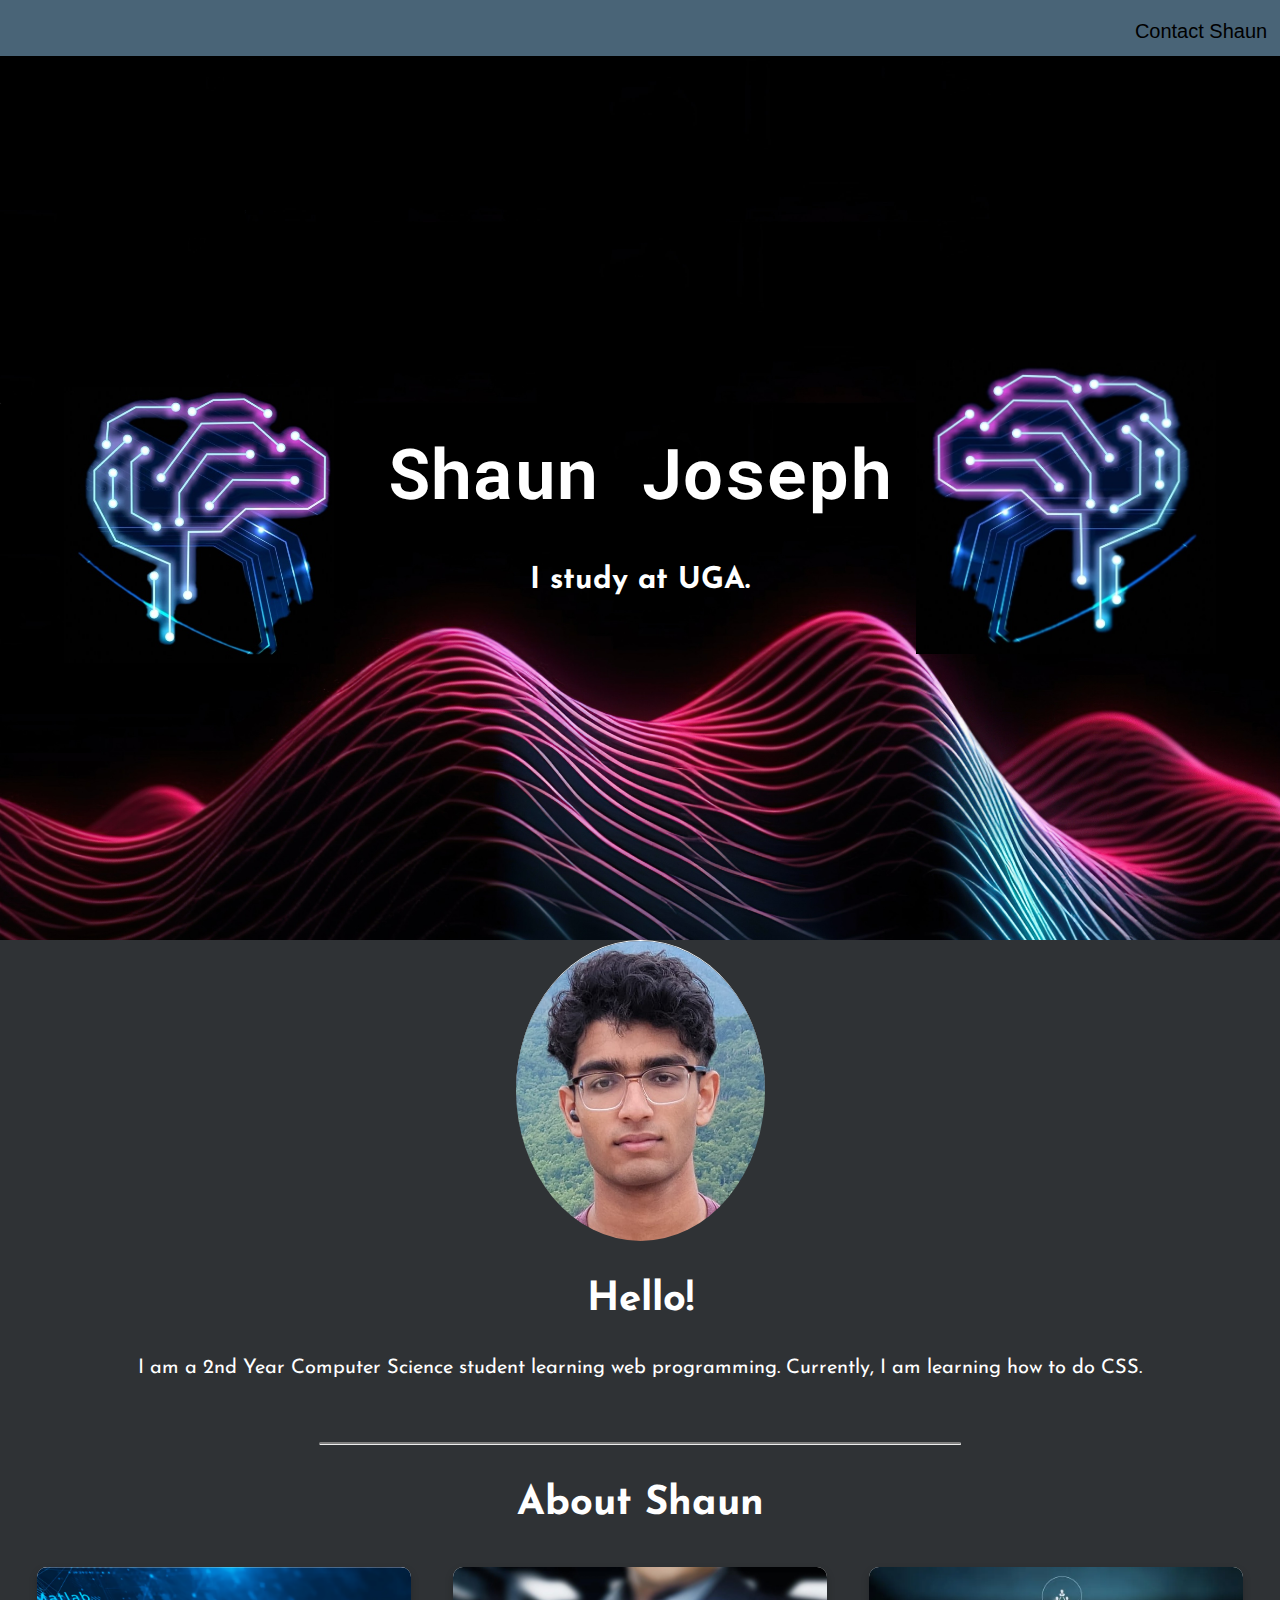
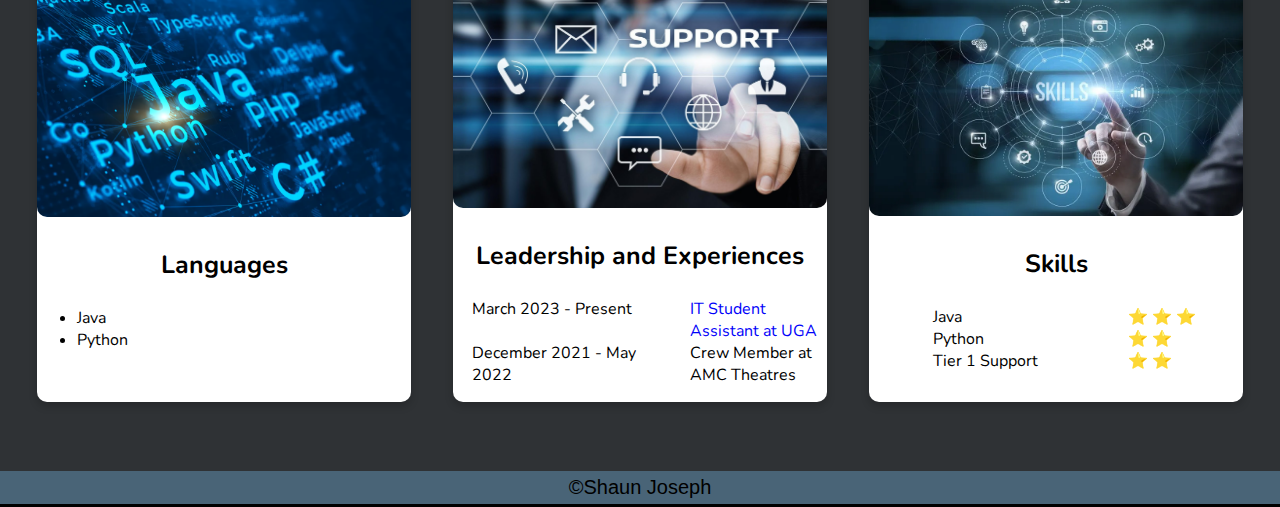
<file: index.html>
<!DOCTYPE html>
<html lang="en">
<head>
    <meta charset="UTF-8">
    <meta name="viewport" content="width=device-width, initial-scale=1.0">
    <meta http-equiv="X-UA-Compatible" content="ie=edge">
    <title>Shaun Joseph</title>
    <link rel="stylesheet" href="css/style.css">
    <link rel="stylesheet" href="https://fonts.googleapis.com/css?family=Raleway">
    <link rel="stylesheet" href="https://fonts.googleapis.com/css?family=Nunito">
    <link rel="stylesheet" href="https://fonts.googleapis.com/css?family=Roboto+Mono">
    <link rel="stylesheet" href="https://fonts.googleapis.com/css?family=Josefin+Sans">
</head>
<body>
    <nav> 
        <p class = link> <a href="contact.html">Contact Shaun </a> </p>
        
    </nav>
    <section class = "upper"> 
        <img  class = "rightimg" src="images/braintech.jpg"  alt="Left design">
        <img  class = "leftimg" src="images/braintech2.jpg"  alt="Right design">
        <h1> Shaun Joseph</h1>
        <h2>I study at UGA.</h2>
    </section>
    <section class = "lower">
        <img class = "headshot" src="images/ShaunHeadshot.jpg" height="300" width="249" alt="Shaun Joseph">
        <h2>Hello!</h2>
        <p>I am a 2nd Year Computer Science student learning web programming. Currently, I am learning how to do CSS.</p>
        <hr>
        <h2>About Shaun</h2>
        
        <div class = "three-col">
            <div class = "card">
                <img class = col-images src="images/language.png"  alt="Languages">
                <h3>Languages</h3>
                <ul class = "languages">    
                    <li>Java</li>
                    <li>Python</li>
                </ul>
            </div>
            
            <div class = "card">
                <img class = col-images src="images/experience.jpeg"  alt="Experience">
                <h3>Leadership and Experiences</h3>
                <dl class = "experience">
                    <dt>March 2023 - Present</dt>
                    <dd><a href="https://www.uga.edu">IT Student Assistant at UGA</a> </dd>
                    <dt>December 2021 - May 2022</dt>
                    <dd>Crew Member at AMC Theatres</dd>
                </dl>
            </div>
            
            <div class = "card">
                <img class = col-images src="images/skills.webp"  alt="Skills">
                <h3>Skills</h3>
                <dl class = "skills">
                    <dt>Java</dt>
                    <dd>&#x2B50 &#x2B50 &#x2B50 </dd>
                    <dt>Python</dt>
                    <dd>&#x2B50 &#x2B50</dd>
                    <dt>Tier 1 Support</dt>
                    <dd>&#x2B50 &#x2B50</dd>
                </dl>
            </div>
        </div>
    </section>
    <footer>
        <a href="contact.html">&#169Shaun Joseph</a>
    </footer>
</body>
</html>
</file>
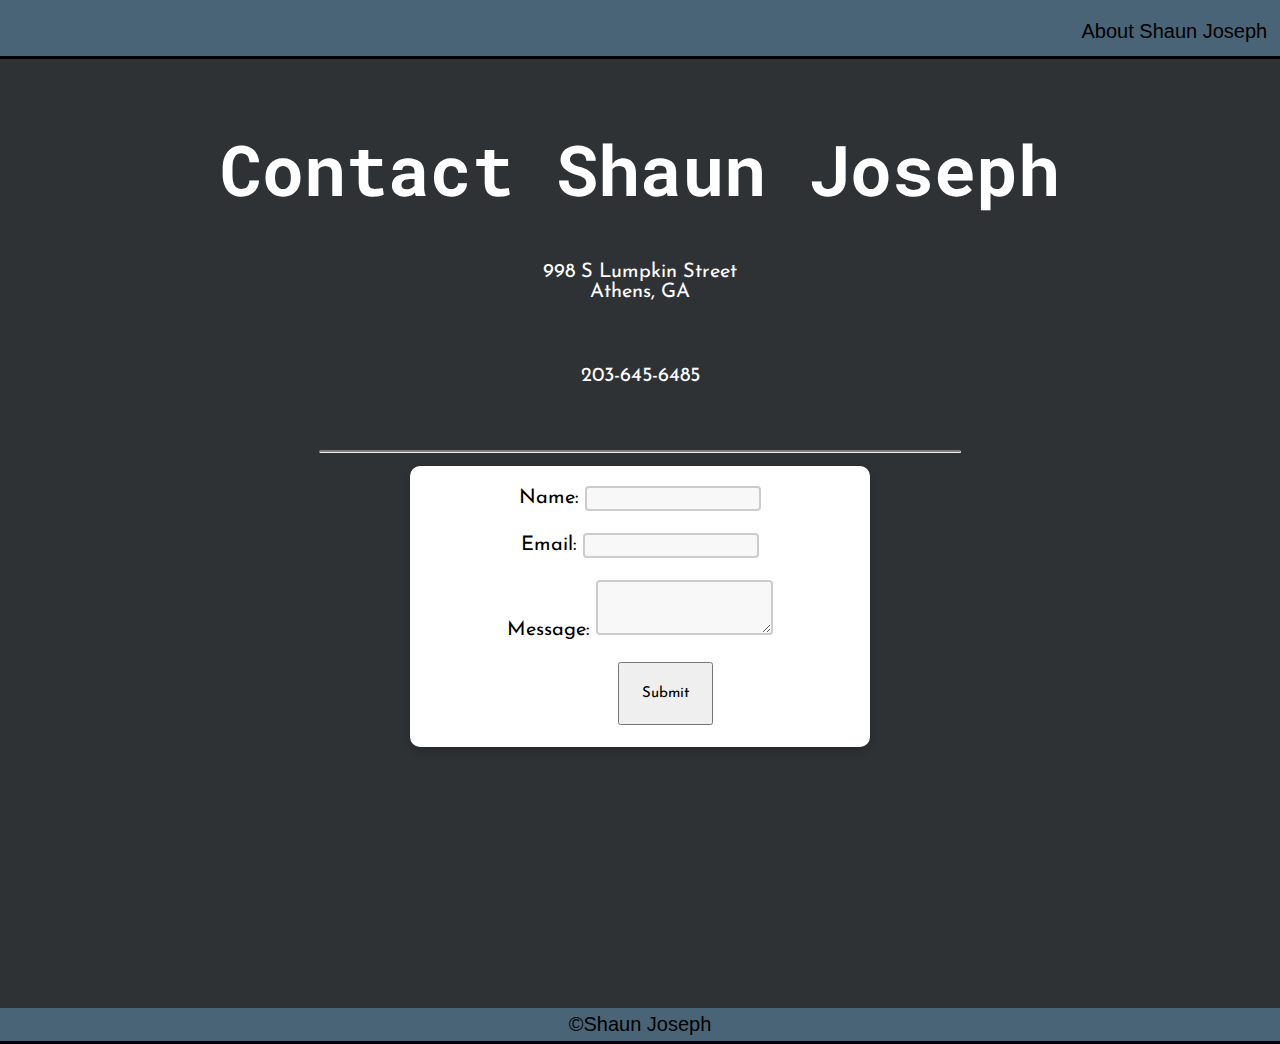
<file: contact.html>
<!DOCTYPE html>
<html lang="en">
<head>
    <meta charset="UTF-8">
    <meta name="viewport" content="width=device-width, initial-scale=1.0">
    <title>Contact Shaun Joseph</title>
    <link rel="stylesheet" href="css/style.css">
    <link rel="stylesheet" href="https://fonts.googleapis.com/css?family=Raleway">
    <link rel="stylesheet" href="https://fonts.googleapis.com/css?family=Nunito">
    <link rel="stylesheet" href="https://fonts.googleapis.com/css?family=Roboto+Mono">
    <link rel="stylesheet" href="https://fonts.googleapis.com/css?family=Josefin+Sans">

</head>
<body>
    <nav>
       <p class = "link"><a href="index.html">About Shaun Joseph</a></p> 
    </nav>
    <div class = "contactBody">
        <h1>Contact Shaun Joseph</h1>
        <p>998 S Lumpkin Street<br>Athens, GA</p>
        <p>203-645-6485</p>
        <hr>
        <div class = "one-col">
            <div class = "card">
                <form class = "form" action="mailto:shaun.joseph@uga.edu" method="post">
                    <p>Name: <input type="text"></p> 
                    <p>Email: <input type="email"></p> 
                    <p>Message: <textarea id="message" name="Message" rows="3" cols="20"></textarea></p>
                    <input type="submit">
                </form>
            </div>
        </div>
    </div>
    <footer>
        <a href="contact.html">&#169Shaun Joseph</a>
    </footer>
</body>
</html>
</file>
<file: css/style.css>
body {
    margin: 0;
}

nav{
    display: flex;
    background-color: rgba(47, 78, 100, 0.876);
    border-bottom-style: solid;
    border-bottom-color: black;
    justify-content: flex-end;
    
}
nav > p {
    margin-right: 1%;
    margin-bottom: 1%;
 
}
p.link > a {
    font-family: Arial, Helvetica, sans-serif;
    color: black;    

}
p.link > a:hover{
    font-family: Arial, Helvetica, sans-serif;
    color: white;    
}
footer {
    display: flex;
    background-color: rgba(47, 78, 100, 0.876);
    border-bottom-style: solid;
    border-bottom-color: black;
    justify-content: center;
    padding: 5px;
    font-size: 20px;
}

footer > a {
    font-family: Arial, Helvetica, sans-serif;
    color: black;
}
footer > a:hover {
    font-family: Arial, Helvetica, sans-serif;
    color: white;  
}
.upper {
    background-image: url("../images/background.jpg");
    background-size: cover;
    background-color: rgb(32, 30, 30);
    padding: 25%;
    color: white;
    text-align: center;
    
}
.leftimg {
    position: absolute;
    top: 43%;
    left: 5%;
    width: 270px;
}
.rightimg {
    position: absolute;
    top: 40%;
    right: 5%;
    width: 300px;
}
h1 {
    font-size: 70px;
    font-family: Roboto Mono,serif;
    text-align: center;
}
.upper h2 {
    font-family: Josefin Sans,serif;
    font-size: 30px;
}


.lower {
    background-color: rgba(15, 18, 22, 0.867);
    font-family: Nunito, sans-serif;
    color: white;
    
}
p {
    font-family: Josefin Sans,serif;
    text-align: center;
    font-size:20px;
    margin-bottom: 5%;
    color:white;
}

.lower h2 {
    font-family: Josefin Sans,serif;
    text-align: center;
    font-size: 40px;
    margin: 3%

}
.headshot{ 
    border-radius:60%;
    border-top: 0.5px solid;
    display: block;
    margin-left: auto;
    margin-right: auto;    
    
}

a {
    color: rgb(2, 2, 250);
}
a:link { 
    text-decoration: none; 
} 
a:visited { 
    text-decoration: none; 
}
a:hover {
    color:rgb(13, 178, 216);
}

hr {
    border-top: 2px solid gray;
    border-radius: 50px;
    width: 50%;
}

.card {
    box-shadow: 0 4px 8px 0 rgba(0,0,0,0.2);
    transition: 0.3s;
    margin: 5px;
    border-radius: 10px;
    background-color: white;
    color: black;
    width: 90%;
    
}
.card h3 {
    text-align: center;  
    font-size: 25px;
}
.card img {
    max-width: 100%;
    max-height: 100%;
    border-radius: 10px;
    max-height: 100%;
}
  
.card:hover {
    box-shadow: 0 8px 16px 0 rgba(0,0,0,0.2);
} 
 
.three-col {
    display: grid;
    grid-template-columns: 1fr 1fr 1fr;
    padding-bottom: 5%;
    justify-content: center;
    margin-left: 2.5%;

}

.languages {
    display: grid;   
    grid-template-rows: auto auto;

}
.skills {
    display: grid;
    justify-content: space-evenly;
    margin-left: 17%;
    grid-template-columns: 1fr 1fr;

}
.experience {
    display: grid;
    grid-template-columns: 1fr 1fr;
    margin-left: 5%;
}

.one-col {
    display: grid;
    grid-template-columns: 1fr;
    justify-items: center;
    padding-bottom: 20%;
    padding-left: 30%;
    padding-right: 30%;
}

.form {
    font-size: large;
    margin: 10px;
}

.form > p {
    color: black;
    
}
.contactBody {
    background-color: rgba(15, 18, 22, 0.867)
}

.contactBody h1 {
    color: white;
    margin-top: 0%;
    padding-top: 5%;
}

input[type = submit] {
    margin-bottom: 5%;
    padding: 5%;
    font-family: Josefin Sans,serif;
    font-size: 15px;
    display: block;
    margin-left: 45%;
}
input[type = text] {
    justify-self: center;
    width: 40%;
    height: 1%;
    padding: 3px;
    box-sizing: border-box;
    border: 2px solid rgb(204, 204, 204);
    border-radius: 4px;
    background-color: rgb(248, 248, 248);
}

input[type = email] {
    justify-self: center;
    width: 40%;
    height: 1%;
    padding: 3px;
    box-sizing: border-box;
    border: 2px solid rgb(204, 204, 204);
    border-radius: 4px;
    background-color: rgb(248, 248, 248);
}

textarea {
    justify-self: center;
    width: 40%;
    height: 1%;
    padding: 3px;
    box-sizing: border-box;
    border: 2px solid rgb(204, 204, 204);
    border-radius: 4px;
    background-color: rgb(248, 248, 248);
}
</file>
